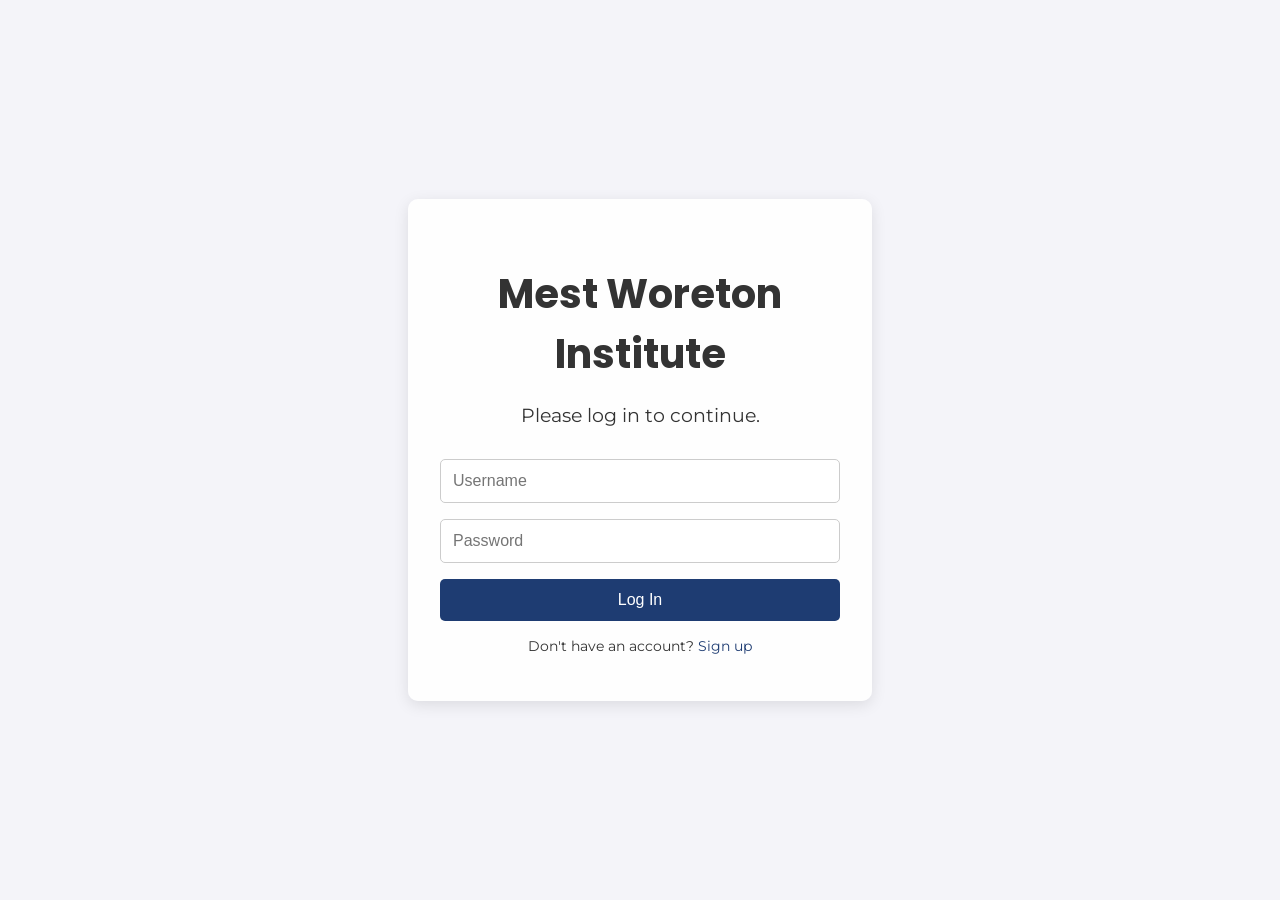
<file: login.html>
<!DOCTYPE html>
<html lang="en">
<head>
  <meta charset="UTF-8">
  <meta name="viewport" content="width=device-width, initial-scale=1.0">
  <title>Login - Mest Woreton Institute</title>
  <link rel="stylesheet" href="styles.css">
  <link href="https://fonts.googleapis.com/css2?family=Montserrat:wght@400;700&family=Poppins:wght@300;500&display=swap" rel="stylesheet">
</head>
<body>
  <!-- Login Section -->
  <section class="login">
    <div class="login-content">
      <h1 class="login-title">Mest Woreton Institute</h1>
      <p class="login-subtitle">Please log in to continue.</p>
      <form class="login-form" id="login-form">
        <input type="text" id="username" placeholder="Username" required>
        <input type="password" id="password" placeholder="Password" required>
        <button type="submit" class="login-button">Log In</button>
      </form>
      <p class="login-footer">Don't have an account? <a href="signup.html">Sign up</a></p>
    </div>
  </section>

  <!-- Scripts -->
  <script src="script.js"></script>
</body>
</html>
</file>
<file: styles.css>
/* General Styles */
body {
  font-family: 'Montserrat', sans-serif;
  margin: 0;
  padding: 0;
  color: #333;
  background-color: #f4f4f9;
}

h1, h2, h3 {
  font-family: 'Poppins', sans-serif;
}

/* Navigation Bar */
.navbar {
  display: flex;
  justify-content: space-between;
  align-items: center;
  padding: 1rem 2rem;
  background: #1e3c72;
  color: white;
  position: sticky;
  top: 0;
  z-index: 1000;
  box-shadow: 0 4px 6px rgba(0, 0, 0, 0.1);
}

.navbar .logo {
  font-size: 1.5rem;
  font-weight: bold;
}

.navbar .nav-links {
  list-style: none;
  display: flex;
  gap: 1.5rem;
}

.navbar .nav-links a {
  color: white;
  text-decoration: none;
  transition: color 0.3s ease;
}

.navbar .nav-links a:hover {
  color: #ffd700;
}

/* Hero Section */
.hero {
  height: 100vh;
  background: linear-gradient(135deg, #1e3c72, #2a5298);
  color: white;
  display: flex;
  justify-content: center;
  align-items: center;
  text-align: center;
  overflow: hidden;
}

.hero-content {
  animation: fadeIn 2s ease-in-out;
}

.hero-title {
  font-size: 3rem;
  margin: 0;
}

.hero-subtitle {
  font-size: 1.5rem;
  margin: 1rem 0 2rem;
}

.cta-button {
  padding: 1rem 2rem;
  font-size: 1rem;
  color: #1e3c72;
  background: white;
  border: none;
  border-radius: 5px;
  cursor: pointer;
  transition: transform 0.3s ease, box-shadow 0.3s ease;
}

.cta-button:hover {
  transform: scale(1.1);
  box-shadow: 0 4px 15px rgba(255, 255, 255, 0.3);
}

/* Features Section */
.features {
  display: flex;
  justify-content: space-around;
  padding: 4rem 2rem;
  background: white;
}

.feature-card {
  text-align: center;
  width: 30%;
  padding: 2rem;
  background: #f4f4f9;
  border-radius: 10px;
  box-shadow: 0 4px 15px rgba(0, 0, 0, 0.1);
  transition: transform 0.3s ease, box-shadow 0.3s ease;
}

.feature-card:hover {
  transform: translateY(-10px);
  box-shadow: 0 8px 25px rgba(0, 0, 0, 0.2);
}

.icon {
  font-size: 2rem;
  margin-bottom: 1rem;
}

/* Join Our Team Section */
.add-staff {
  padding: 4rem 2rem;
  background: white;
  text-align: center;
}

.add-staff h2 {
  font-size: 2rem;
  margin-bottom: 1rem;
}

.add-staff p {
  font-size: 1rem;
  margin-bottom: 2rem;
}

.add-staff form {
  display: flex;
  flex-direction: column;
  gap: 1rem;
  max-width: 500px;
  margin: 0 auto;
}

.add-staff input, .add-staff textarea {
  padding: 0.75rem;
  border: 1px solid #ccc;
  border-radius: 5px;
  font-size: 1rem;
}

.add-staff .submit-button {
  padding: 0.75rem;
  background: #1e3c72;
  color: white;
  border: none;
  border-radius: 5px;
  font-size: 1rem;
  cursor: pointer;
  transition: background 0.3s ease, transform 0.3s ease;
}

.add-staff .submit-button:hover {
  background: #2a5298;
  transform: scale(1.05);
}

/* Staff Profiles Section */
.staff-profiles {
  padding: 4rem 2rem;
  text-align: center;
  background: #f4f4f9;
}

.profile-grid {
  display: flex;
  flex-direction: column;
  align-items: center;
  gap: 2rem;
}

.profile-card {
  width: 80%;
  background: white;
  padding: 1.5rem;
  border-radius: 10px;
  box-shadow: 0 4px 15px rgba(0, 0, 0, 0.1);
  transition: transform 0.3s ease, box-shadow 0.3s ease;
  display: flex;
  align-items: center;
  gap: 1rem;
}

.profile-card:hover {
  transform: translateY(-10px);
  box-shadow: 0 8px 25px rgba(0, 0, 0, 0.2);
}

.profile-card img {
  border-radius: 50%;
  width: 80px;
  height: 80px;
}

.profile-card .profile-info {
  flex-grow: 1;
}

.profile-card .profile-info h3 {
  margin: 0;
  font-size: 1.5rem;
}

.profile-card .profile-info p {
  margin: 0.5rem 0;
}

.upvote-button {
  padding: 0.5rem 1rem;
  background: #1e3c72;
  color: white;
  border: none;
  border-radius: 5px;
  cursor: pointer;
  transition: background 0.3s ease, transform 0.3s ease;
}

.upvote-button:hover {
  background: #2a5298;
  transform: scale(1.05);
}

/* Footer */
.footer {
  text-align: center;
  padding: 1rem;
  background: #1e3c72;
  color: white;
}

/* Login Section */
.login {
  height: 100vh;
  background: url('https://attachments.office.net/owa/008218%40wmac.com.au/service.svc/s/GetAttachmentThumbnail?id=AAMkAGE1YzMzYzNmLThhOTEtNDA4Ni1hMThhLTdhNDMyNGI3YjBlOABGAAAAAAAIYAVJCjsBT7B661HHOUMDBwCHWjRs%2BaqMRLjbYqV5AnIJAKmjRoBzAAD5A7%2Fi9%2F9%2BTYnUROR7tzhJAAeU87nSAAABEgAQAH8KrvM9Lq1LtL2QqZynD7c%3D&thumbnailType=2&token=[base64].[base64].[base64]&X-OWA-CANARY=wTQ4TRcXUQIAAAAAAAAAAKAKnzpAUd0YuLY4OOfVQMvdEcvst23j1u4PQIFIqcEgzMyx4-7ykMc.&owa=outlook.office.com&scriptVer=20250206076.09&clientId=4501555C3284428C94A42B4E71861FD7&animation=true') no-repeat center center/cover;
  color: white;
  display: flex;
  justify-content: center;
  align-items: center;
  text-align: center;
}

.login-content {
  background: rgba(255, 255, 255, 0.9);
  color: #333;
  padding: 2rem;
  border-radius: 10px;
  box-shadow: 0 4px 15px rgba(0, 0, 0, 0.1);
  text-align: center;
  width: 100%;
  max-width: 400px;
  animation: fadeIn 2s ease-in-out;
}

.login-title {
  font-size: 2.5rem;
  margin-bottom: 1rem;
}

.login-subtitle {
  font-size: 1.2rem;
  margin-bottom: 2rem;
}

.login-form {
  display: flex;
  flex-direction: column;
  gap: 1rem;
}

.login-form input {
  padding: 0.75rem;
  border: 1px solid #ccc;
  border-radius: 5px;
  font-size: 1rem;
}

.login-button {
  padding: 0.75rem;
  background: #1e3c72;
  color: white;
  border: none;
  border-radius: 5px;
  font-size: 1rem;
  cursor: pointer;
  transition: background 0.3s ease, transform 0.3s ease;
}

.login-button:hover {
  background: #2a5298;
  transform: scale(1.05);
}

.login-footer {
  margin-top: 1rem;
  font-size: 0.9rem;
}

.login-footer a {
  color: #1e3c72;
  text-decoration: none;
}

/* Logout Button */
.logout-button {
  background: #ff4d4d;
  padding: 0.5rem 1rem;
  border-radius: 5px;
  color: white;
  text-decoration: none;
  transition: background 0.3s ease;
}

.logout-button:hover {
  background: #ff1a1a;
}

/* Sign-Up Section */
.signup {
  display: flex;
  justify-content: center;
  align-items: center;
  height: 100vh;
  background: url('https://attachments.office.net/owa/008218%40wmac.com.au/service.svc/s/GetAttachmentThumbnail?id=AAMkAGE1YzMzYzNmLThhOTEtNDA4Ni1hMThhLTdhNDMyNGI3YjBlOABGAAAAAAAIYAVJCjsBT7B661HHOUMDBwCHWjRs%2BaqMRLjbYqV5AnIJAKmjRoBzAAD5A7%2Fi9%2F9%2BTYnUROR7tzhJAAeU87nSAAABEgAQAH8KrvM9Lq1LtL2QqZynD7c%3D&thumbnailType=2&token=[base64].[base64].[base64]&X-OWA-CANARY=wTQ4TRcXUQIAAAAAAAAAAKAKnzpAUd0YuLY4OOfVQMvdEcvst23j1u4PQIFIqcEgzMyx4-7ykMc.&owa=outlook.office.com&scriptVer=20250206076.09&clientId=4501555C3284428C94A42B4E71861FD7&animation=true') no-repeat center center/cover;
  color: white;
}

.signup-content {
  background: rgba(255, 255, 255, 0.9);
  color: #333;
  padding: 2rem;
  border-radius: 10px;
  box-shadow: 0 4px 15px rgba(0, 0, 0, 0.1);
  text-align: center;
  width: 100%;
  max-width: 400px;
}

.signup-title {
  font-size: 2rem;
  margin-bottom: 1rem;
}

.signup-subtitle {
  font-size: 1rem;
  margin-bottom: 2rem;
}

.signup-form {
  display: flex;
  flex-direction: column;
  gap: 1rem;
}

.signup-form input {
  padding: 0.75rem;
  border: 1px solid #ccc;
  border-radius: 5px;
  font-size: 1rem;
}

.signup-button {
  padding: 0.75rem;
  background: #1e3c72;
  color: white;
  border: none;
  border-radius: 5px;
  font-size: 1rem;
  cursor: pointer;
  transition: background 0.3s ease, transform 0.3s ease;
}

.signup-button:hover {
  background: #2a5298;
  transform: scale(1.05);
}

.signup-footer {
  margin-top: 1rem;
  font-size: 0.9rem;
}

.signup-footer a {
  color: #1e3c72;
  text-decoration: none;
}

/* Animations */
@keyframes fadeIn {
  from {
    opacity: 0;
    transform: translateY(20px);
  }
  to {
    opacity: 1;
    transform: translateY(0);
  }
}
</file>
